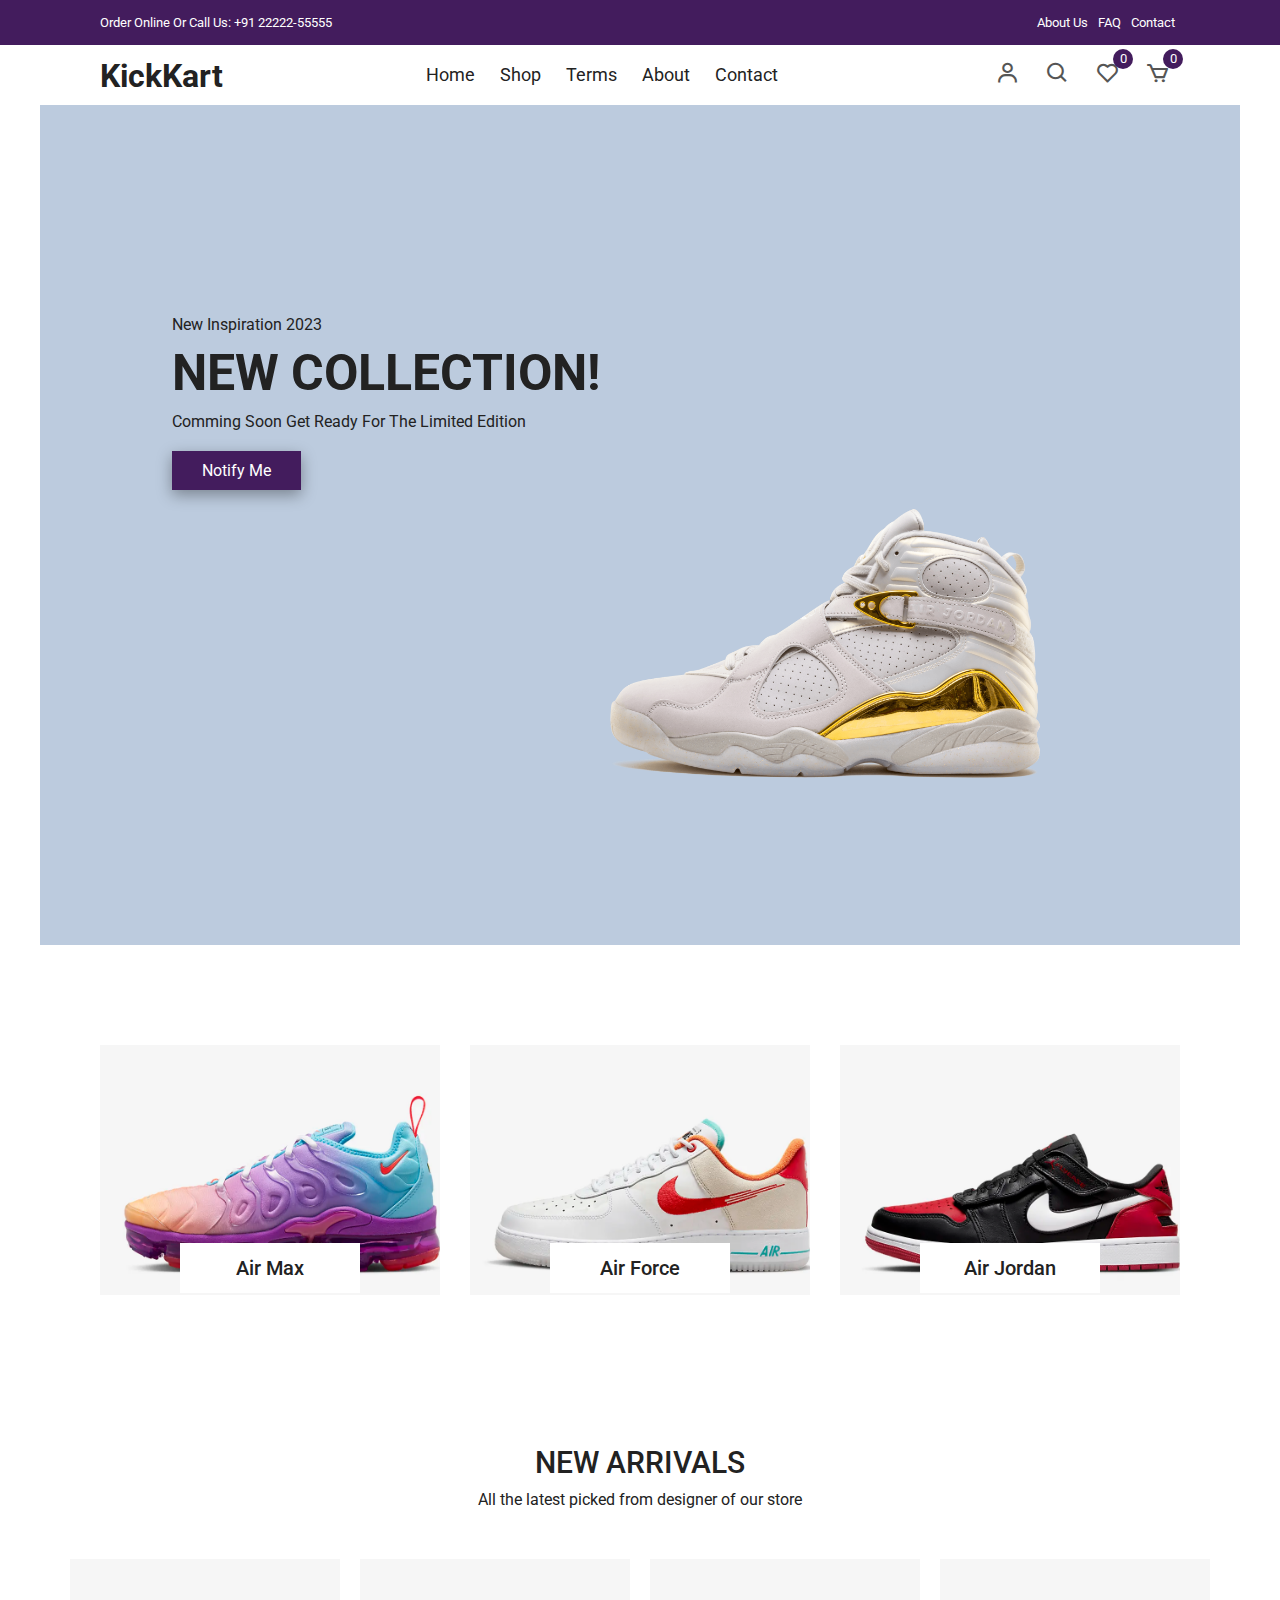
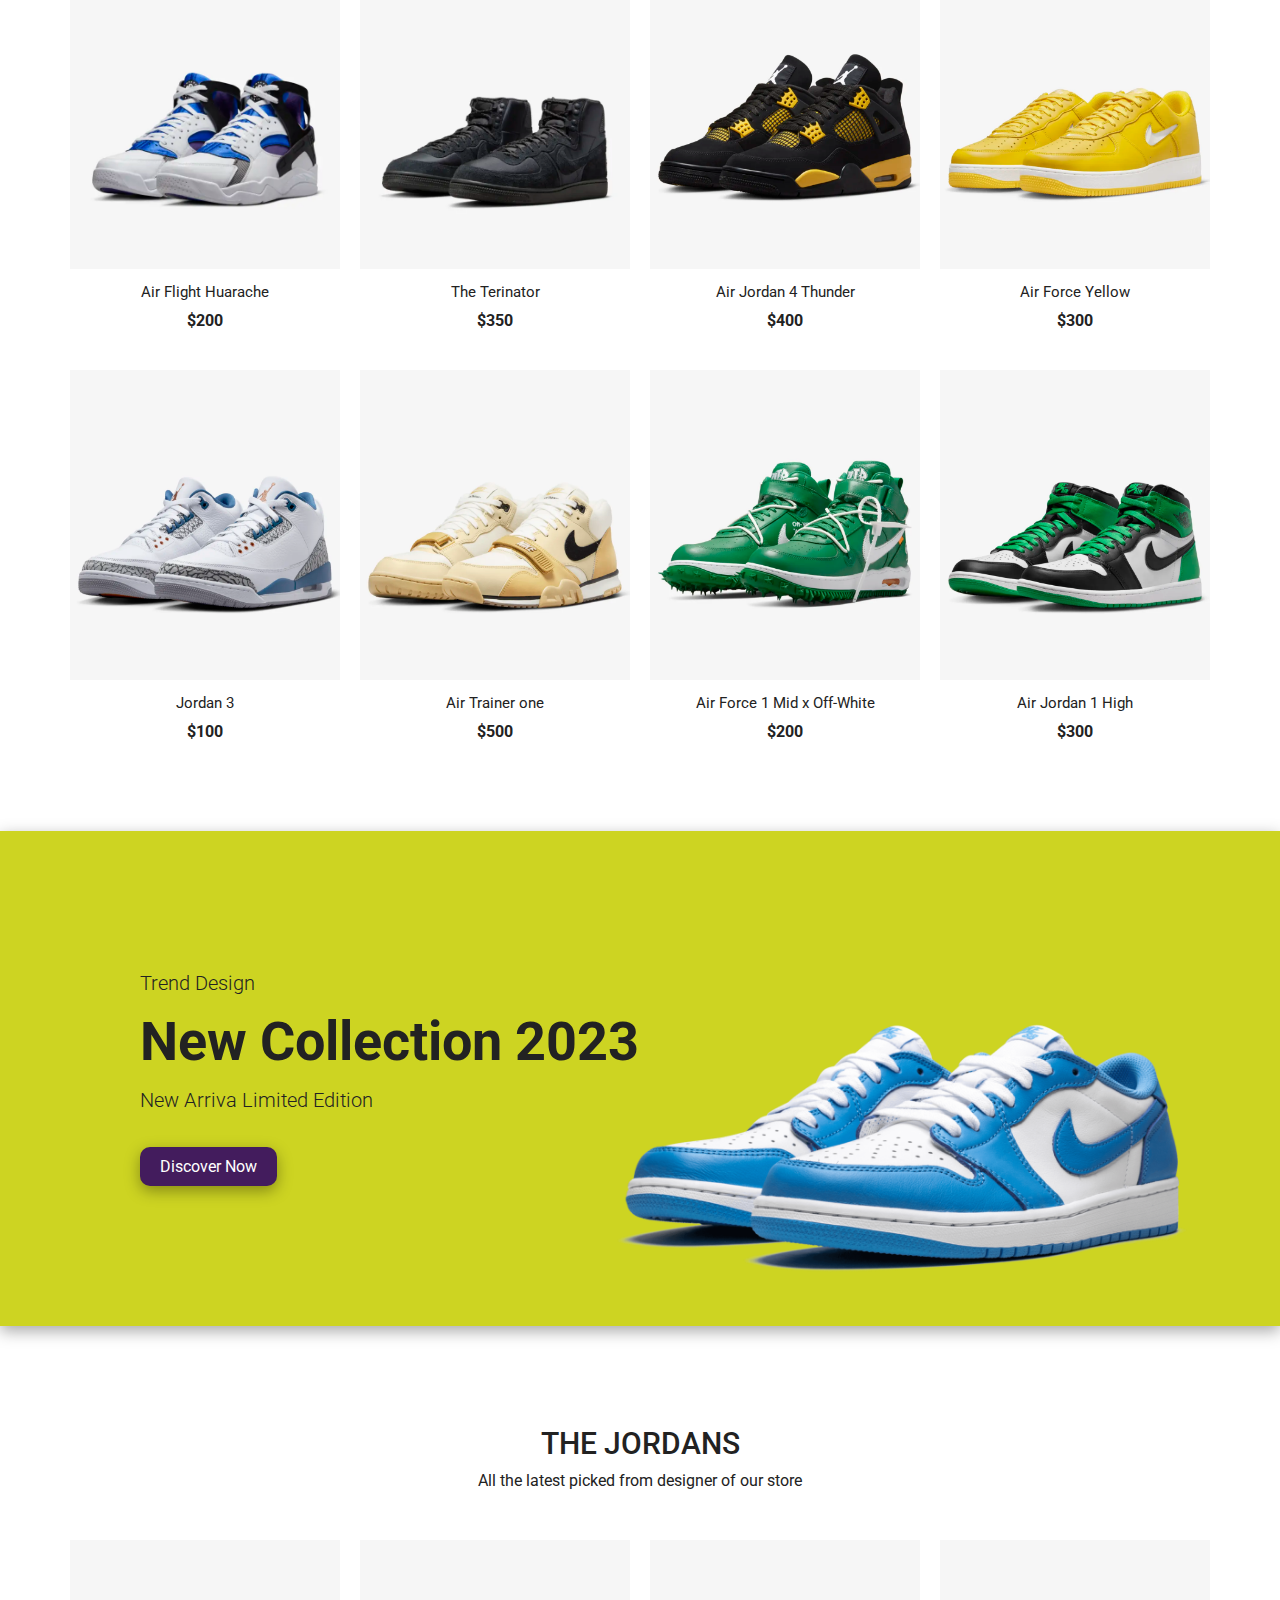
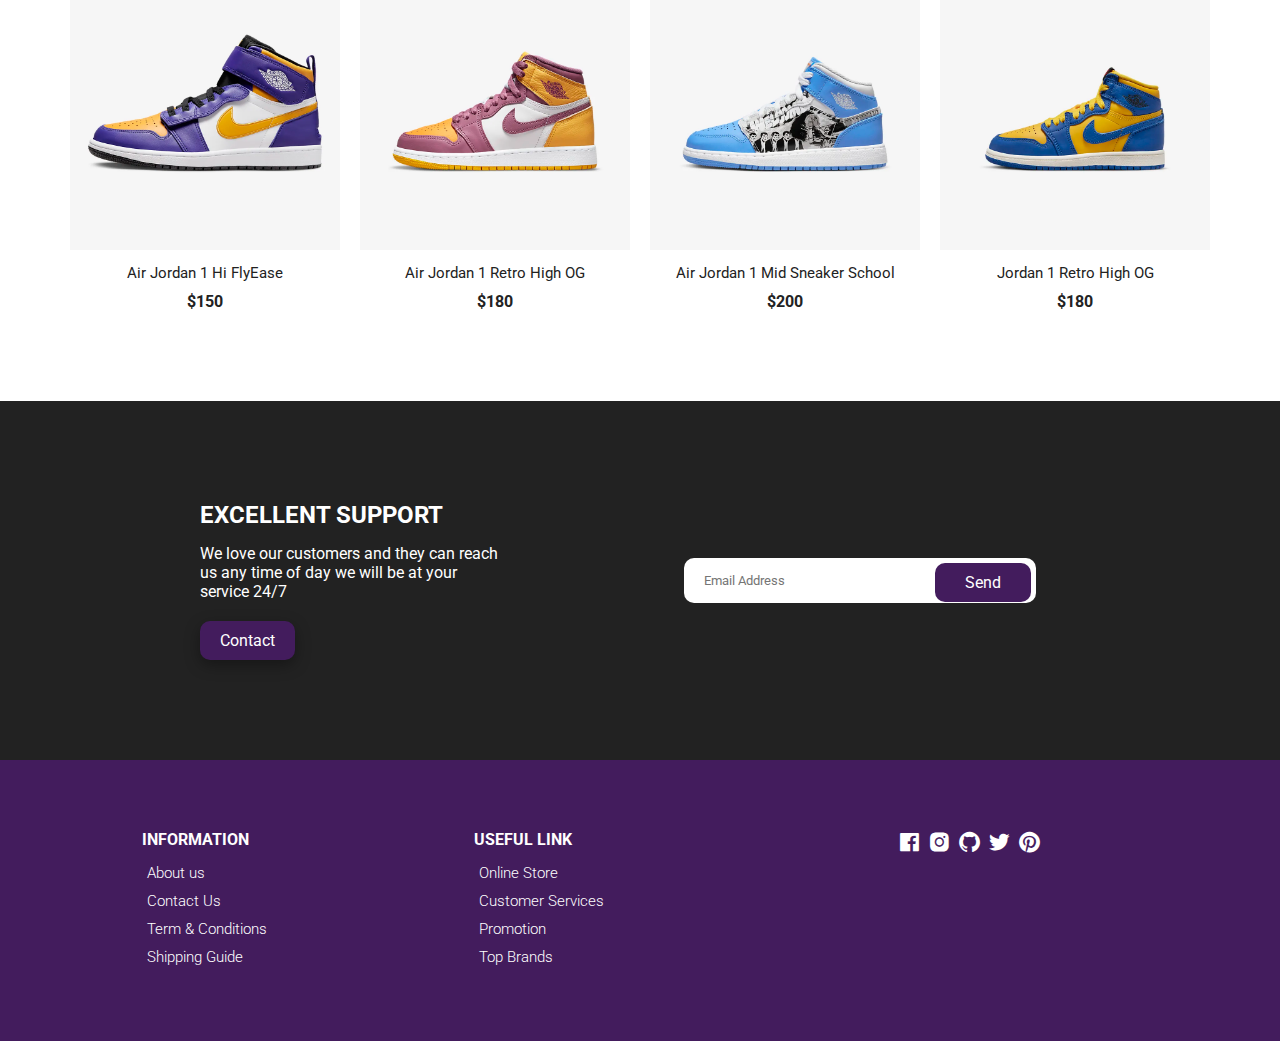
<file: index.html>
<!DOCTYPE html>
<html lang="en">
  <head>
    <meta charset="UTF-8" />
    <meta http-equiv="X-UA-Compatible" content="IE=edge" />
    <meta name="viewport" content="width=device-width, initial-scale=1.0" />
  
    <!-- Boxicons -->
    <link
       href="https://unpkg.com/boxicons@2.0.7/css/boxicons.min.css"
      rel="stylesheet" -->
    

    <!-- Custom StyleSheet -->
    <link rel="stylesheet" href="./css/styles.css" />
    <title>KickKart</title>
  </head>
  <body>
    <!-- Header -->
    <header class="header" id="header">
      <!-- Top Nav -->
      <div class="top-nav">
        <div class="container d-flex">
          <p>Order Online Or Call Us: +91 22222-55555</p>
          <ul class="d-flex">
            <li><a href="#">About Us</a></li>
            <li><a href="#">FAQ</a></li>
            <li><a href="#">Contact</a></li>
          </ul>
        </div>
      </div>
      <div class="navigation">
        <div class="nav-center container d-flex">
        <a href="/" class="logo"><h1>KickKart</h1></a>

          <ul class="nav-list d-flex">
            <li class="nav-item">
              <a href="/" class="nav-link">Home</a>
            </li>
            <li class="nav-item">
              <a href="product.html" class="nav-link">Shop</a>
            </li>
            <li class="nav-item">
            <a href="#terms" class="nav-link">Terms</a>
            </li>
            <li class="nav-item">
              <a href="#about" class="nav-link">About</a>
            </li>
            <li class="nav-item">
              <a href="#contact" class="nav-link">Contact</a>
            </li>
            <li class="icons d-flex">
            <a href="login.html" class="icon">
              <i class="bx bx-user"></i>
            </a>
            <div class="icon">
              <i class="bx bx-search"></i>
            </div>
            <div class="icon">
              <i class="bx bx-heart"></i>
              <span class="d-flex">0</span>
            </div>
            <a href="cart.html" class="icon">
              <i class="bx bx-cart"></i>
              <span class="d-flex">0</span>
            </a>
          </li>
          </ul>

          <div class="icons d-flex">
            <a href="login.html" class="icon">
              <i class="bx bx-user"></i>
            </a>
            <div class="icon">
              <i class="bx bx-search"></i>
            </div>
            <div class="icon">
              <i class="bx bx-heart"></i>
              <span class="d-flex">0</span>
            </div>
            <a href="cart.html" class="icon">
              <i class="bx bx-cart"></i>
              <span class="d-flex">0</span>
            </a>
          </div>

          <div class="hamburger">
            <i class="bx bx-menu-alt-left"></i>
          </div>
        </div>
      </div>

    <div class="hero">
              <div class="center">
                <div class="left">
                  <span class="">New Inspiration 2023</span>
                  <h1 class="">NEW COLLECTION!</h1>
                  <p>Comming Soon Get Ready For The Limited Edition</p>
                  <a href="#" class="hero-btn">Notify Me</a>
                </div>
                <div class="right">
                    <img class="img1" src="./images/hero-1.png" alt="">
                </div>
              </div>
    </div>
    </header>

    <!-- Categories Section -->
    <section class="section category">
      <div class="cat-center">
        <div class="cat">
          <img src="./images/cat1.jpg" alt="" />
          <div>
            <p>Air Max</p>
          </div>
        </div>
        <div class="cat">
          <img src="./images/cat2.jpg" alt="" />
          <div>
            <p>Air Force</p>
          </div>
        </div>
        <div class="cat">
          <img src="./images/cat3.jpg" alt="" />
          <div>
            <p>Air Jordan</p>
          </div>
        </div>
      </div>
    </section>

    <!-- New Arrivals -->
    <section class="section new-arrival">
      <div class="title">
        <h1>NEW ARRIVALS</h1>
        <p>All the latest picked from designer of our store</p>
      </div>

      <div class="product-center">

        <div class="product-item">
            <a href="productDetails.html" class="product-thumb">
              <img src="./images/product-1.jpg" alt="" />
            </a>
          <div class="product-info">
            <a href="productDetails.html">Air Flight Huarache</a>
            <h4>$200</h4>
          </div>
          
        </div>
        <div class="product-item">
            <a href="" class="product-thumb">
              <img src="./images/product-3.jpg" alt="" />
            </a>
          <div class="product-info">
            <a href="">The Terinator</a>
            <h4>$350</h4>
          </div>
        </div>

        <div class="product-item">
            <a href="" class="product-thumb">
              <img src="./images/product-2.jpg" alt="" />
            </a>
          <div class="product-info">
            <a href="">Air Jordan 4 Thunder</a>
            <h4>$400</h4>
          </div>
        </div>

        <div class="product-item">
            <a href="" class="product-thumb">
              <img src="./images/product-4.jpg" alt="" />
            </a>
          <div class="product-info">
            <a href="">Air Force Yellow </a>
            <h4>$300</h4>
          </div>
        </div>

        <div class="product-item">
          <div class="overlay">
            <a href="" class="product-thumb">
              <img src="./images/product-5.jpg" alt="" />
            </a>
          </div>
          <div class="product-info">
            <a href="">Jordan 3</a>
            <h4>$100</h4>
          </div>
        </div>

        <div class="product-item">
            <a href="" class="product-thumb">
              <img src="./images/product-6.jpg" alt="" />
            </a>
          <div class="product-info">
            <a href="">Air Trainer one </a>
            <h4>$500</h4>
          </div>
          
        </div>
        <div class="product-item">
            <a href="" class="product-thumb">
              <img src="./images/product-7.jpg" alt="" />
            </a>
          <div class="product-info">
            <a href="">Air Force 1 Mid x Off-White</a>
            <h4>$200</h4>
          </div>
        </div>
    
        <div class="product-item">
            <a href="" class="product-thumb">
              <img src="./images/product-8.jpg" alt="" />
            </a>
          <div class="product-info">
            <a href="">Air Jordan 1 High</a>
            <h4>$300</h4>
          </div>
        </div>
      </div>
    </section>

    <!-- Promo -->
    <section class="section banner">
<div class="left">
  <span class="trend">Trend Design</span>
  <h1>New Collection 2023</h1>
  <p>New Arriva Limited Edition</p>
  <a href="#" class="btn btn-1">Discover Now</a>
</div>
<div class="right">
  <img src="./images/banner.png" alt="">
</div>
    </section>

    <!-- Featured -->
  
    <section class="section new-arrival">
      <div class="title">
        <h1>The Jordans</h1>
        <p>All the latest picked from designer of our store</p>
      </div>

      <div class="product-center">
        <div class="product-item">
            <a href="" class="product-thumb">
              <img src="./images/f4.png" alt="" />
            </a>
          <div class="product-info">
            <a href="">Air Jordan 1 Hi FlyEase</a>
            <h4>$150</h4>
          </div>
        </div>

        <div class="product-item">
            <a href="" class="product-thumb">
              <img src="./images/f3.png" alt="" />
            </a>
          <div class="product-info">
            <a href="">Air Jordan 1 Retro High OG</a>
            <h4>$180</h4>
          </div>
        </div>

        <div class="product-item">
            <a href="" class="product-thumb">
              <img src="./images/f2.png" alt="" />
            </a>
          <div class="product-info">
            <a href="">Air Jordan 1 Mid Sneaker School</a>
            <h4>$200</h4>
          </div>
        </div>

        <div class="product-item">
            <a href="" class="product-thumb">
              <img src="./images/f1.png" alt="" />
            </a>
          <div class="product-info">
            <a href="">Jordan 1 Retro High OG</a>
            <h4>$180</h4>
          </div>
        </div>
    </section>

    <!-- Contact -->
    <section class="section contact">
      <div class="row">
        <div class="col">
          <h2>EXCELLENT SUPPORT</h2>
          <p>We love our customers and they can reach us any time
          of day we will be at your service 24/7</p>
          <a href="" class="btn btn-1">Contact</a>
        </div>
        <div class="col">
          <form action="">
            <div>
              <input type="email" placeholder="Email Address">
            <a href="">Send</a>
            </div>
          </form>
        </div>
      </div>
    </section>

    <!-- Footer -->
    <footer class="footer">
      <div class="row">
        <div class="col d-flex">
          <h4>INFORMATION</h4>
          <a href="">About us</a>
          <a href="">Contact Us</a>
          <a href="">Term & Conditions</a>
          <a href="">Shipping Guide</a>
        </div>
        <div class="col d-flex">
          <h4>USEFUL LINK</h4>
          <a href="">Online Store</a>
          <a href="">Customer Services</a>
          <a href="">Promotion</a>
          <a href="">Top Brands</a>
        </div>
        <div class="col d-flex">
          <span><i class='bx bxl-facebook-square'></i></span>
          <span><i class='bx bxl-instagram-alt' ></i></span>
          <span><i class='bx bxl-github' ></i></span>
          <span><i class='bx bxl-twitter' ></i></span>
          <span><i class='bx bxl-pinterest' ></i></span>
        </div>
      </div>
    </footer>

  </body>

</html>
</file>
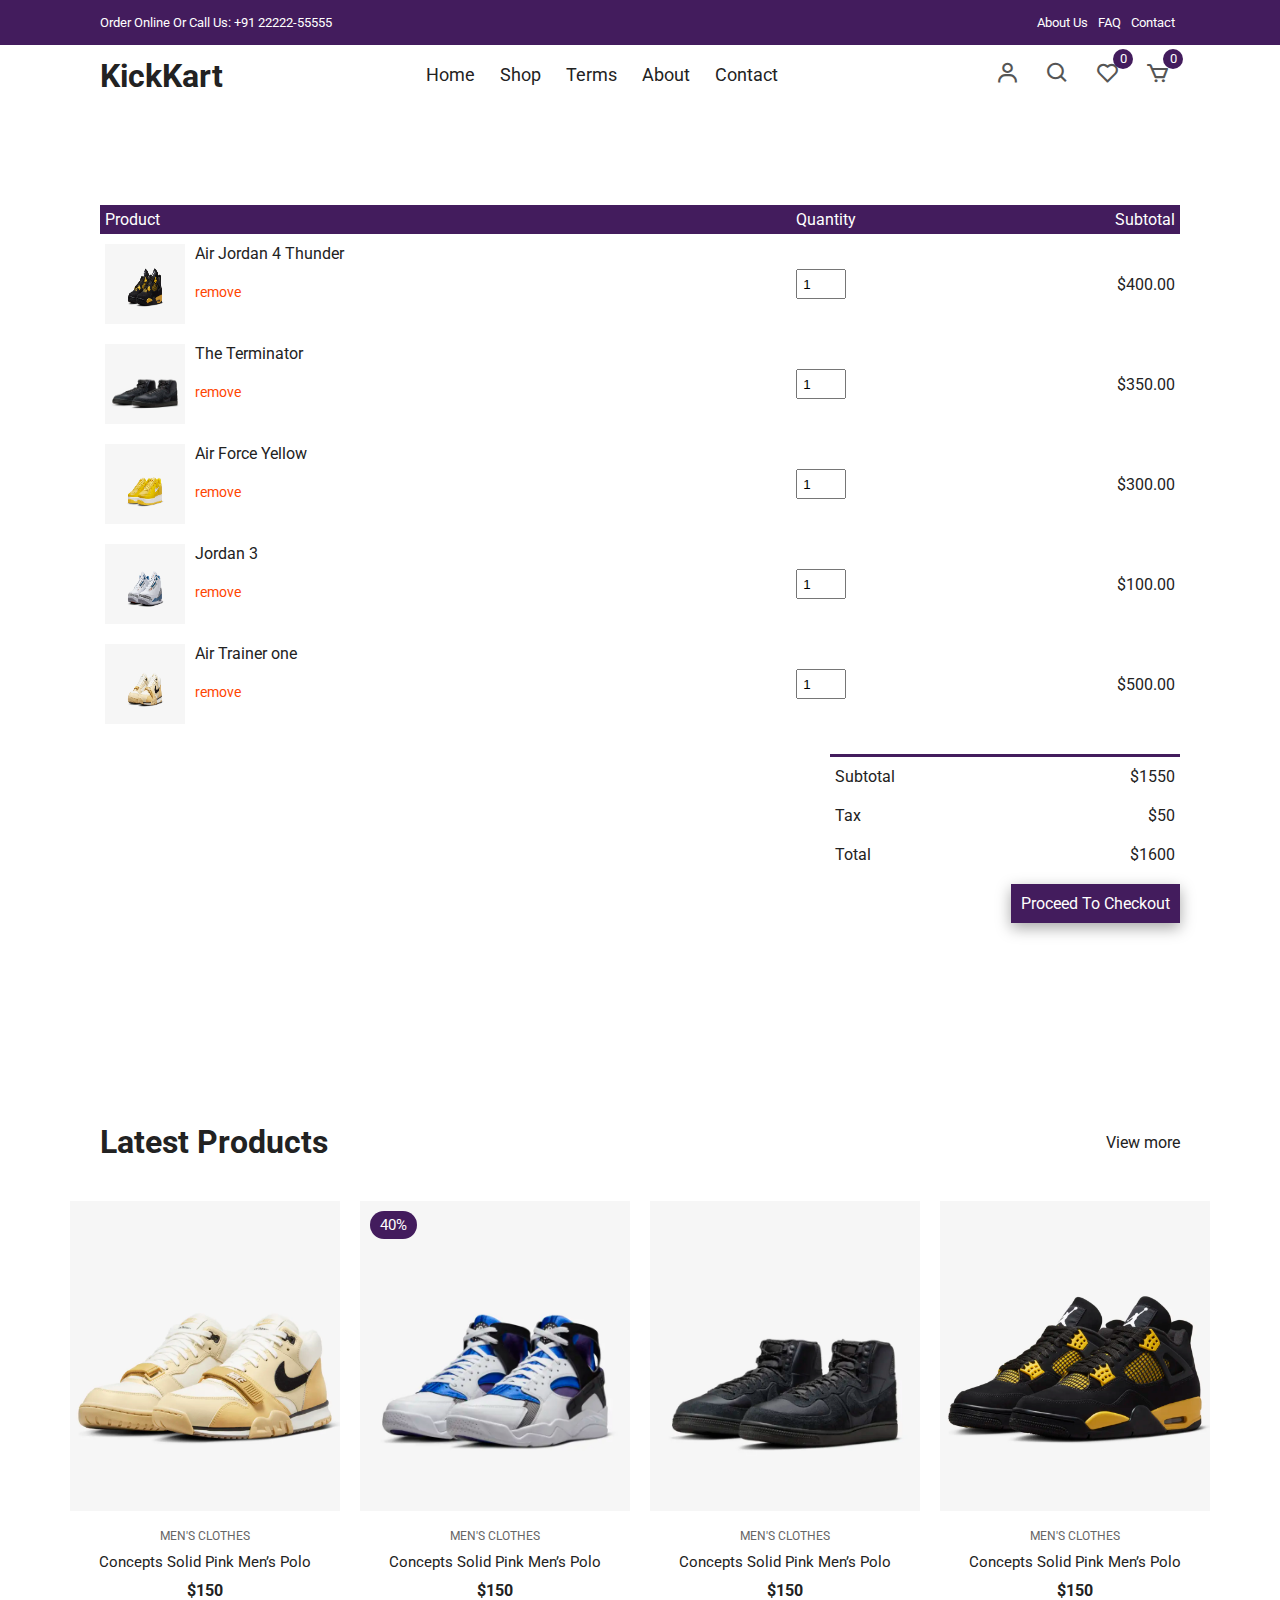
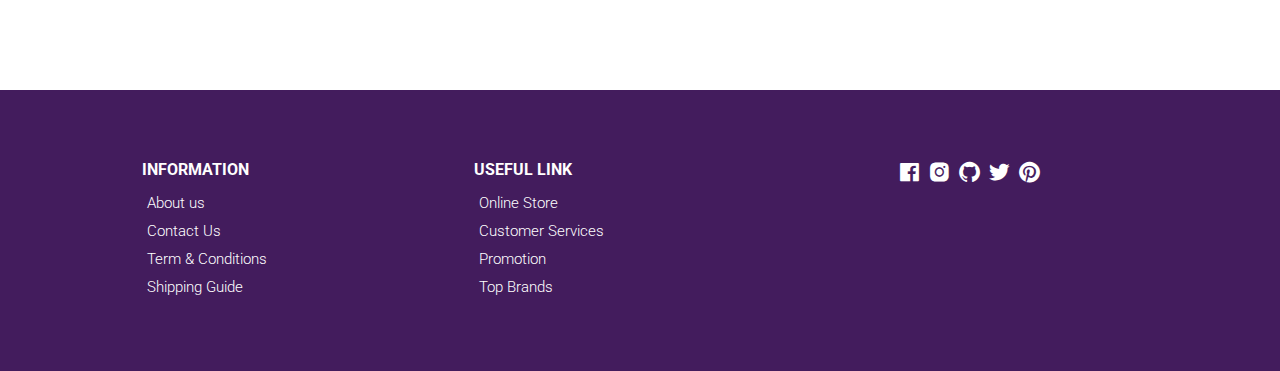
<file: cart.html>
<!DOCTYPE html>
<html lang="en">
  <head>
    <meta charset="UTF-8" />
    <meta name="viewport" content="width=device-width, initial-scale=1.0" />
    <!-- Box icons -->
    <link
      rel="stylesheet"
      href="https://cdn.jsdelivr.net/npm/boxicons@latest/css/boxicons.min.css"
    />
    <!-- Custom StyleSheet -->
    <link rel="stylesheet" href="./css/styles.css" />
    <title>Your Cart</title>
  </head>
  <body>
    <!-- Navigation -->
    <div class="top-nav">
      <div class="container d-flex">
        <p>Order Online Or Call Us: +91 22222-55555</p>
        <ul class="d-flex">
          <li><a href="#">About Us</a></li>
          <li><a href="#">FAQ</a></li>
          <li><a href="#">Contact</a></li>
        </ul>
      </div>
    </div>
    <div class="navigation">
      <div class="nav-center container d-flex">
        <a href="index.html" class="logo"><h1>KickKart</h1></a>

        <ul class="nav-list d-flex">
          <li class="nav-item">
            <a href="/" class="nav-link">Home</a>
          </li>
          <li class="nav-item">
            <a href="product.html" class="nav-link">Shop</a>
          </li>
          <li class="nav-item">
            <a href="#terms" class="nav-link">Terms</a>
          </li>
          <li class="nav-item">
            <a href="#about" class="nav-link">About</a>
          </li>
          <li class="nav-item">
            <a href="#contact" class="nav-link">Contact</a>
          </li>
          <li class="icons d-flex">
            <a href="login.html" class="icon">
              <i class="bx bx-user"></i>
            </a>
            <div class="icon">
              <i class="bx bx-search"></i>
            </div>
            <div class="icon">
              <i class="bx bx-heart"></i>
              <span class="d-flex">0</span>
            </div>
            <a href="cart.html" class="icon">
              <i class="bx bx-cart"></i>
              <span class="d-flex">0</span>
            </a>
          </li>
        </ul>

        <div class="icons d-flex">
          <a href="login.html" class="icon">
            <i class="bx bx-user"></i>
          </a>
          <div class="icon">
            <i class="bx bx-search"></i>
          </div>
          <div class="icon">
            <i class="bx bx-heart"></i>
            <span class="d-flex">0</span>
          </div>
          <a href="cart.html" class="icon">
            <i class="bx bx-cart"></i>
            <span class="d-flex">0</span>
          </a>
        </div>

        <div class="hamburger">
          <i class="bx bx-menu-alt-left"></i>
        </div>
      </div>
    </div>

    <!-- Cart Items -->
    <div class="container cart">
      <table>
        <tr>
          <th>Product</th>
          <th>Quantity</th>
          <th>Subtotal</th>
        </tr>
        <tr>
          <td>
            <div class="cart-info">
              <img src="./images/product-2.jpg" alt="" />
              <div>
                <p>Air Jordan 4 Thunder</p>
                <br />
                <a href="#">remove</a>
              </div>
            </div>
          </td>
          <td><input type="number" value="1" min="1" /></td>
          <td>$400.00</td>
        </tr>
        <tr>
          <td>
            <div class="cart-info">
              <img src="./images/product-3.jpg" alt="" />
              <div>
                <p>The Terminator</p>
                 <br />
                <a href="#">remove</a>
              </div>
            </div>
          </td>
          <td><input type="number" value="1" min="1" /></td>
          <td>$350.00</td>
        </tr>
        <tr>
          <td>
            <div class="cart-info">
              <img src="./images/product-4.jpg" alt="" />
              <div>
                <p>Air Force Yellow</p>
                <br />
                <a href="#">remove</a>
              </div>
            </div>
          </td>
          <td><input type="number" value="1" min="1" /></td>
          <td>$300.00</td>
        </tr>
        <tr>
          <td>
            <div class="cart-info">
              <img src="./images/product-5.jpg" alt="" />
              <div>
                <p>Jordan 3</p>
                <br />
                <a href="#">remove</a>
              </div>
            </div>
          </td>
          <td><input type="number" value="1" min="1" /></td>
          <td>$100.00</td>
        </tr>
        <tr>
          <td>
            <div class="cart-info">
              <img src="./images/product-6.jpg" alt="" />
              <div>
                <p>Air Trainer one</p>
                <br />
                <a href="#">remove</a>
              </div>
            </div>
          </td>
          <td><input type="number" value="1" min="1" /></td>
          <td>$500.00</td>
        </tr>
      </table>
      <div class="total-price">
        <table>
          <tr>
            <td>Subtotal</td>
            <td>$1550</td>
          </tr>
          <tr>
            <td>Tax</td>
            <td>$50</td>
          </tr>
          <tr>
            <td>Total</td>
            <td>$1600</td>
          </tr>
        </table>
        <a href="#" class="checkout btn">Proceed To Checkout</a>
      </div>
    </div>

    <!-- Latest Products -->
    <section class="section featured">
      <div class="top container">
        <h1>Latest Products</h1>
        <a href="#" class="view-more">View more</a>
      </div>
      <div class="product-center container">
        <div class="product-item">
            <a href="" class="product-thumb">
              <img src="./images/product-6.jpg" alt="" />
            </a>
          <div class="product-info">
            <span>MEN'S CLOTHES</span>
            <a href="">Concepts Solid Pink Men’s Polo</a>
            <h4>$150</h4>
          </div>
        </div>
        
        <div class="product-item">
            <a href="" class="product-thumb">
              <img src="./images/product-1.jpg" alt="" />
            </a>
            <span class="discount">40%</span>
          <div class="product-info">
            <span>MEN'S CLOTHES</span>
            <a href="">Concepts Solid Pink Men’s Polo</a>
            <h4>$150</h4>
          </div>
        </div>

        <div class="product-item">
            <a href="" class="product-thumb">
              <img src="./images/product-3.jpg" alt="" />
            </a>
          <div class="product-info">
            <span>MEN'S CLOTHES</span>
            <a href="">Concepts Solid Pink Men’s Polo</a>
            <h4>$150</h4>
          </div>
        </div>

        <div class="product-item">
            <a href="" class="product-thumb">
              <img src="./images/product-2.jpg" alt="" />
            </a>
          <div class="product-info">
            <span>MEN'S CLOTHES</span>
            <a href="">Concepts Solid Pink Men’s Polo</a>
            <h4>$150</h4>
          </div>
        </div>
      </div>
    </section>

    <!-- Footer -->
    <footer class="footer">
      <div class="row">
        <div class="col d-flex">
          <h4>INFORMATION</h4>
          <a href="">About us</a>
          <a href="">Contact Us</a>
          <a href="">Term & Conditions</a>
          <a href="">Shipping Guide</a>
        </div>
        <div class="col d-flex">
          <h4>USEFUL LINK</h4>
          <a href="">Online Store</a>
          <a href="">Customer Services</a>
          <a href="">Promotion</a>
          <a href="">Top Brands</a>
        </div>
        <div class="col d-flex">
          <span><i class="bx bxl-facebook-square"></i></span>
          <span><i class="bx bxl-instagram-alt"></i></span>
          <span><i class="bx bxl-github"></i></span>
          <span><i class="bx bxl-twitter"></i></span>
          <span><i class="bx bxl-pinterest"></i></span>
        </div>
      </div>
    </footer>

  </body>
</html>
</file>
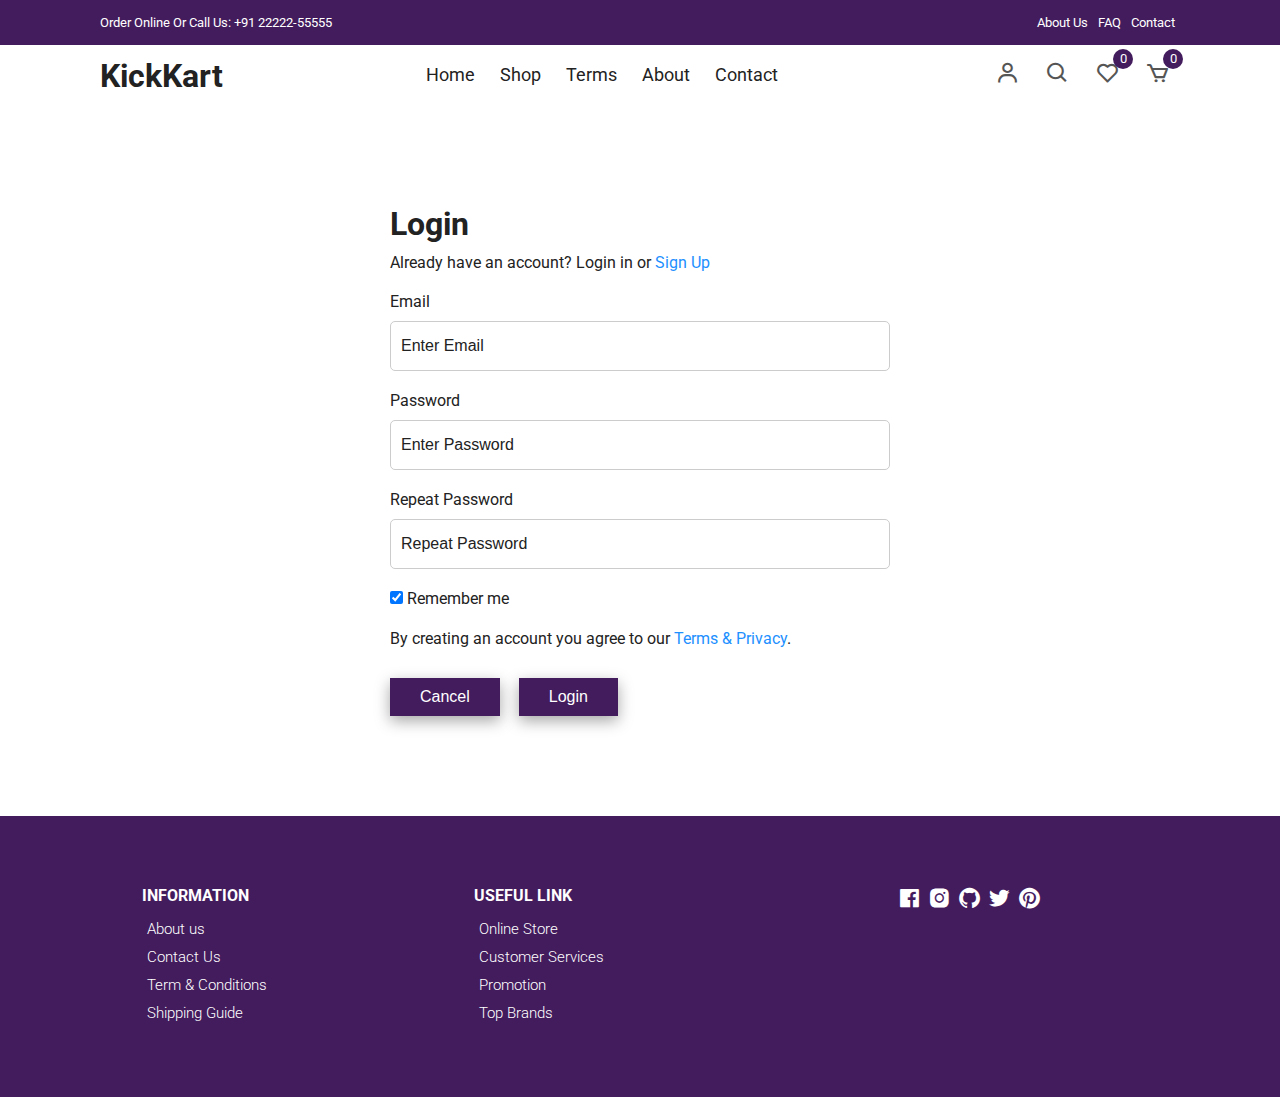
<file: login.html>
<!DOCTYPE html>
<html lang="en">
  <head>
    <meta charset="UTF-8" />
    <meta name="viewport" content="width=device-width, initial-scale=1.0" />
    <!-- Box icons -->
    <link
      rel="stylesheet"
      href="https://cdn.jsdelivr.net/npm/boxicons@latest/css/boxicons.min.css"
    />
    <!-- Custom StyleSheet -->
    <link rel="stylesheet" href="./css/styles.css" />
    <title>Login</title>
  </head>
  <body>
    <!-- Navigation -->
    <div class="top-nav">
      <div class="container d-flex">
        <p>Order Online Or Call Us: +91 22222-55555</p>
        <ul class="d-flex">
          <li><a href="#">About Us</a></li>
          <li><a href="#">FAQ</a></li>
          <li><a href="#">Contact</a></li>
        </ul>
      </div>
    </div>
    <div class="navigation">
      <div class="nav-center container d-flex">
        <a href="index.html" class="logo"><h1>KickKart</h1></a>

        <ul class="nav-list d-flex">
          <li class="nav-item">
            <a href="/" class="nav-link">Home</a>
          </li>
          <li class="nav-item">
            <a href="product.html" class="nav-link">Shop</a>
          </li>
          <li class="nav-item">
            <a href="#terms" class="nav-link">Terms</a>
          </li>
          <li class="nav-item">
            <a href="#about" class="nav-link">About</a>
          </li>
          <li class="nav-item">
            <a href="#contact" class="nav-link">Contact</a>
          </li>
          <li class="icons d-flex">
            <a href="login.html" class="icon">
              <i class="bx bx-user"></i>
            </a>
            <div class="icon">
              <i class="bx bx-search"></i>
            </div>
            <div class="icon">
              <i class="bx bx-heart"></i>
              <span class="d-flex">0</span>
            </div>
            <a href="cart.html" class="icon">
              <i class="bx bx-cart"></i>
              <span class="d-flex">0</span>
            </a>
          </li>
        </ul>

        <div class="icons d-flex">
          <a href="login.html" class="icon">
            <i class="bx bx-user"></i>
          </a>
          <div class="icon">
            <i class="bx bx-search"></i>
          </div>
          <div class="icon">
            <i class="bx bx-heart"></i>
            <span class="d-flex">0</span>
          </div>
          <a href="cart.html" class="icon">
            <i class="bx bx-cart"></i>
            <span class="d-flex">0</span>
          </a>
        </div>

        <div class="hamburger">
          <i class="bx bx-menu-alt-left"></i>
        </div>
      </div>
    </div>
    <!-- Login -->
    <div class="container">
      <div class="login-form">
        <form action="">
          <h1>Login</h1>
          <p>
            Already have an account? Login in or
            <a href="signup.html">Sign Up</a>
          </p>

          <label for="email">Email</label>
          <input type="text" placeholder="Enter Email" name="email" required />

          <label for="psw">Password</label>
          <input
            type="password"
            placeholder="Enter Password"
            name="psw"
            required
          />

          <label for="psw-repeat">Repeat Password</label>
          <input
            type="password"
            placeholder="Repeat Password"
            name="psw-repeat"
            required
          />

          <label>
            <input
              type="checkbox"
              checked="checked"
              name="remember"
              style="margin-bottom: 15px"
            />
            Remember me
          </label>

          <p>
            By creating an account you agree to our
            <a href="#">Terms & Privacy</a>.
          </p>

          <div class="buttons">
            <button type="button" class="cancelbtn">Cancel</button>
            <button type="submit" class="signupbtn">Login</button>
          </div>
        </form>
      </div>
    </div>

    <!-- Footer -->
    <footer class="footer">
      <div class="row">
        <div class="col d-flex">
          <h4>INFORMATION</h4>
          <a href="">About us</a>
          <a href="">Contact Us</a>
          <a href="">Term & Conditions</a>
          <a href="">Shipping Guide</a>
        </div>
        <div class="col d-flex">
          <h4>USEFUL LINK</h4>
          <a href="">Online Store</a>
          <a href="">Customer Services</a>
          <a href="">Promotion</a>
          <a href="">Top Brands</a>
        </div>
        <div class="col d-flex">
          <span><i class="bx bxl-facebook-square"></i></span>
          <span><i class="bx bxl-instagram-alt"></i></span>
          <span><i class="bx bxl-github"></i></span>
          <span><i class="bx bxl-twitter"></i></span>
          <span><i class="bx bxl-pinterest"></i></span>
        </div>
      </div>
    </footer>

  </body>
</html>
</file>
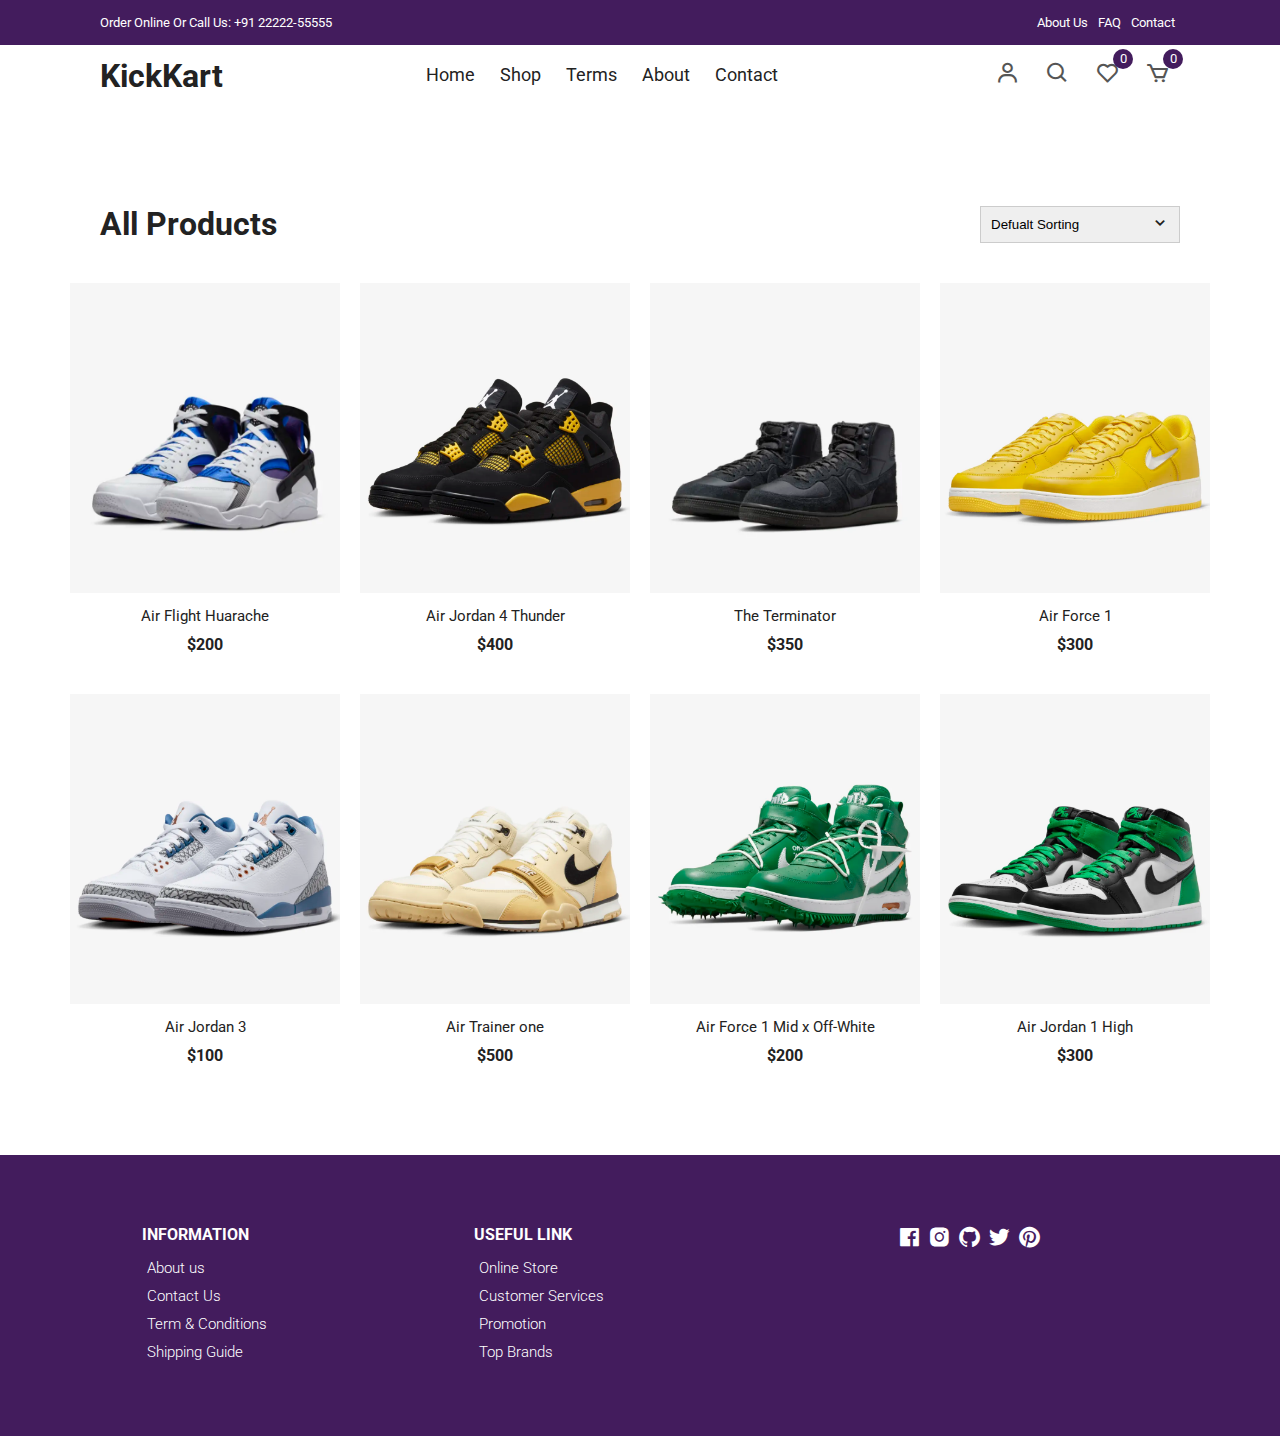
<file: product.html>
<!DOCTYPE html>
<html lang="en">
  <head>
    <meta charset="UTF-8" />
    <meta name="viewport" content="width=device-width, initial-scale=1.0" />
    <!-- Box icons -->
    <link
      rel="stylesheet"
      href="https://cdn.jsdelivr.net/npm/boxicons@latest/css/boxicons.min.css"
    />
    <!-- Custom StyleSheet -->
    <link rel="stylesheet" href="./css/styles.css" />
    <title>Sneakers</title>
  </head>

  <body>
    <!-- Navigation -->
    <div class="top-nav">
      <div class="container d-flex">
        <p>Order Online Or Call Us: +91 22222-55555</p>
        <ul class="d-flex">
          <li><a href="#">About Us</a></li>
          <li><a href="#">FAQ</a></li>
          <li><a href="#">Contact</a></li>
        </ul>
      </div>
    </div>
    <div class="navigation">
      <div class="nav-center container d-flex">
        <a href="index.html" class="logo"><h1>KickKart</h1></a>

        <ul class="nav-list d-flex">
          <li class="nav-item">
            <a href="/" class="nav-link">Home</a>
          </li>
          <li class="nav-item">
            <a href="product.html" class="nav-link">Shop</a>
          </li>
          <li class="nav-item">
            <a href="#terms" class="nav-link">Terms</a>
          </li>
          <li class="nav-item">
            <a href="#about" class="nav-link">About</a>
          </li>
          <li class="nav-item">
            <a href="#contact" class="nav-link">Contact</a>
          </li>
          <li class="icons d-flex">
            <a href="login.html" class="icon">
              <i class="bx bx-user"></i>
            </a>
            <div class="icon">
              <i class="bx bx-search"></i>
            </div>
            <div class="icon">
              <i class="bx bx-heart"></i>
              <span class="d-flex">0</span>
            </div>
            <a href="cart.html" class="icon">
              <i class="bx bx-cart"></i>
              <span class="d-flex">0</span>
            </a>
          </li>
        </ul>

        <div class="icons d-flex">
          <a href="login.html" class="icon">
            <i class="bx bx-user"></i>
          </a>
          <div class="icon">
            <i class="bx bx-search"></i>
          </div>
          <div class="icon">
            <i class="bx bx-heart"></i>
            <span class="d-flex">0</span>
          </div>
          <a href="cart.html" class="icon">
            <i class="bx bx-cart"></i>
            <span class="d-flex">0</span>
          </a>
        </div>

        <div class="hamburger">
          <i class="bx bx-menu-alt-left"></i>
        </div>
      </div>
    </div>

    <!-- All Products -->
    <section class="section all-products" id="products">
      <div class="top container">
        <h1>All Products</h1>
        <form>
          <select>
            <option value="1">Defualt Sorting</option>
            <option value="2">Sort By Price</option>
            <option value="3">Sort By Popularity</option>
            <option value="4">Sort By Sale</option>
            <option value="5">Sort By Rating</option>
          </select>
          <span><i class="bx bx-chevron-down"></i></span>
        </form>
      </div>

      <div class="product-center container">
        <div class="product-item">
            <a href="productDetails.html" class="product-thumb">
              <img src="./images/product-1.jpg" alt="" />
            </a>
          <div class="product-info">
            <a href="productDetails.html">Air Flight Huarache</a>
            <h4>$200</h4>
          </div>
        </div>

        <div class="product-item">
            <a href="" class="product-thumb">
              <img src="./images/product-2.jpg" alt="" />
            </a>
          <div class="product-info">
            <a href="">Air Jordan 4 Thunder</a>
            <h4>$400</h4>
          </div>
        </div>

        <div class="product-item">
          
            <a href="" class="product-thumb">
              <img src="./images/product-3.jpg" alt="" />
            </a>
          
          <div class="product-info">
            <a href="">The Terminator</a>
            <h4>$350</h4>
          </div>
        </div>

        <div class="product-item">
            <a href="" class="product-thumb">
              <img src="./images/product-4.jpg" alt="" />
            </a>
          <div class="product-info">
            <a href="">Air Force 1</a>
            <h4>$300</h4>
          </div>
        </div>

        <div class="product-item">
            <a href="" class="product-thumb">
              <img src="./images/product-5.jpg" alt="" />
            </a>
          <div class="product-info">
            <a href="">Air Jordan 3</a>
            <h4>$100</h4>
          </div>
        </div>

        <div class="product-item">
            <a href="" class="product-thumb">
              <img src="./images/product-6.jpg" alt="" />
            </a>
          <div class="product-info">
            <a href="">Air Trainer one </a>
            <h4>$500</h4>
          </div>
        </div>

        <div class="product-item">
            <a href="" class="product-thumb">
              <img src="./images/product-7.jpg" alt="" />
            </a>
          <div class="product-info">
            <a href="">Air Force 1 Mid x Off-White</a>
            <h4>$200</h4>
          </div>
        </div>

        <div class="product-item">
            <a href="" class="product-thumb">
              <img src="./images/product-8.jpg" alt="" />
            </a>
          <div class="product-info">
            <a href="">Air Jordan 1 High</a>
            <h4>$300</h4>
          </div>
        </div>
      </div>
    </section>

    <!-- Footer -->
    <footer class="footer">
      <div class="row">
        <div class="col d-flex">
          <h4>INFORMATION</h4>
          <a href="">About us</a>
          <a href="">Contact Us</a>
          <a href="">Term & Conditions</a>
          <a href="">Shipping Guide</a>
        </div>
        <div class="col d-flex">
          <h4>USEFUL LINK</h4>
          <a href="">Online Store</a>
          <a href="">Customer Services</a>
          <a href="">Promotion</a>
          <a href="">Top Brands</a>
        </div>
        <div class="col d-flex">
          <span><i class="bx bxl-facebook-square"></i></span>
          <span><i class="bx bxl-instagram-alt"></i></span>
          <span><i class="bx bxl-github"></i></span>
          <span><i class="bx bxl-twitter"></i></span>
          <span><i class="bx bxl-pinterest"></i></span>
        </div>
      </div>
    </footer>
  </body>
</html>
</file>
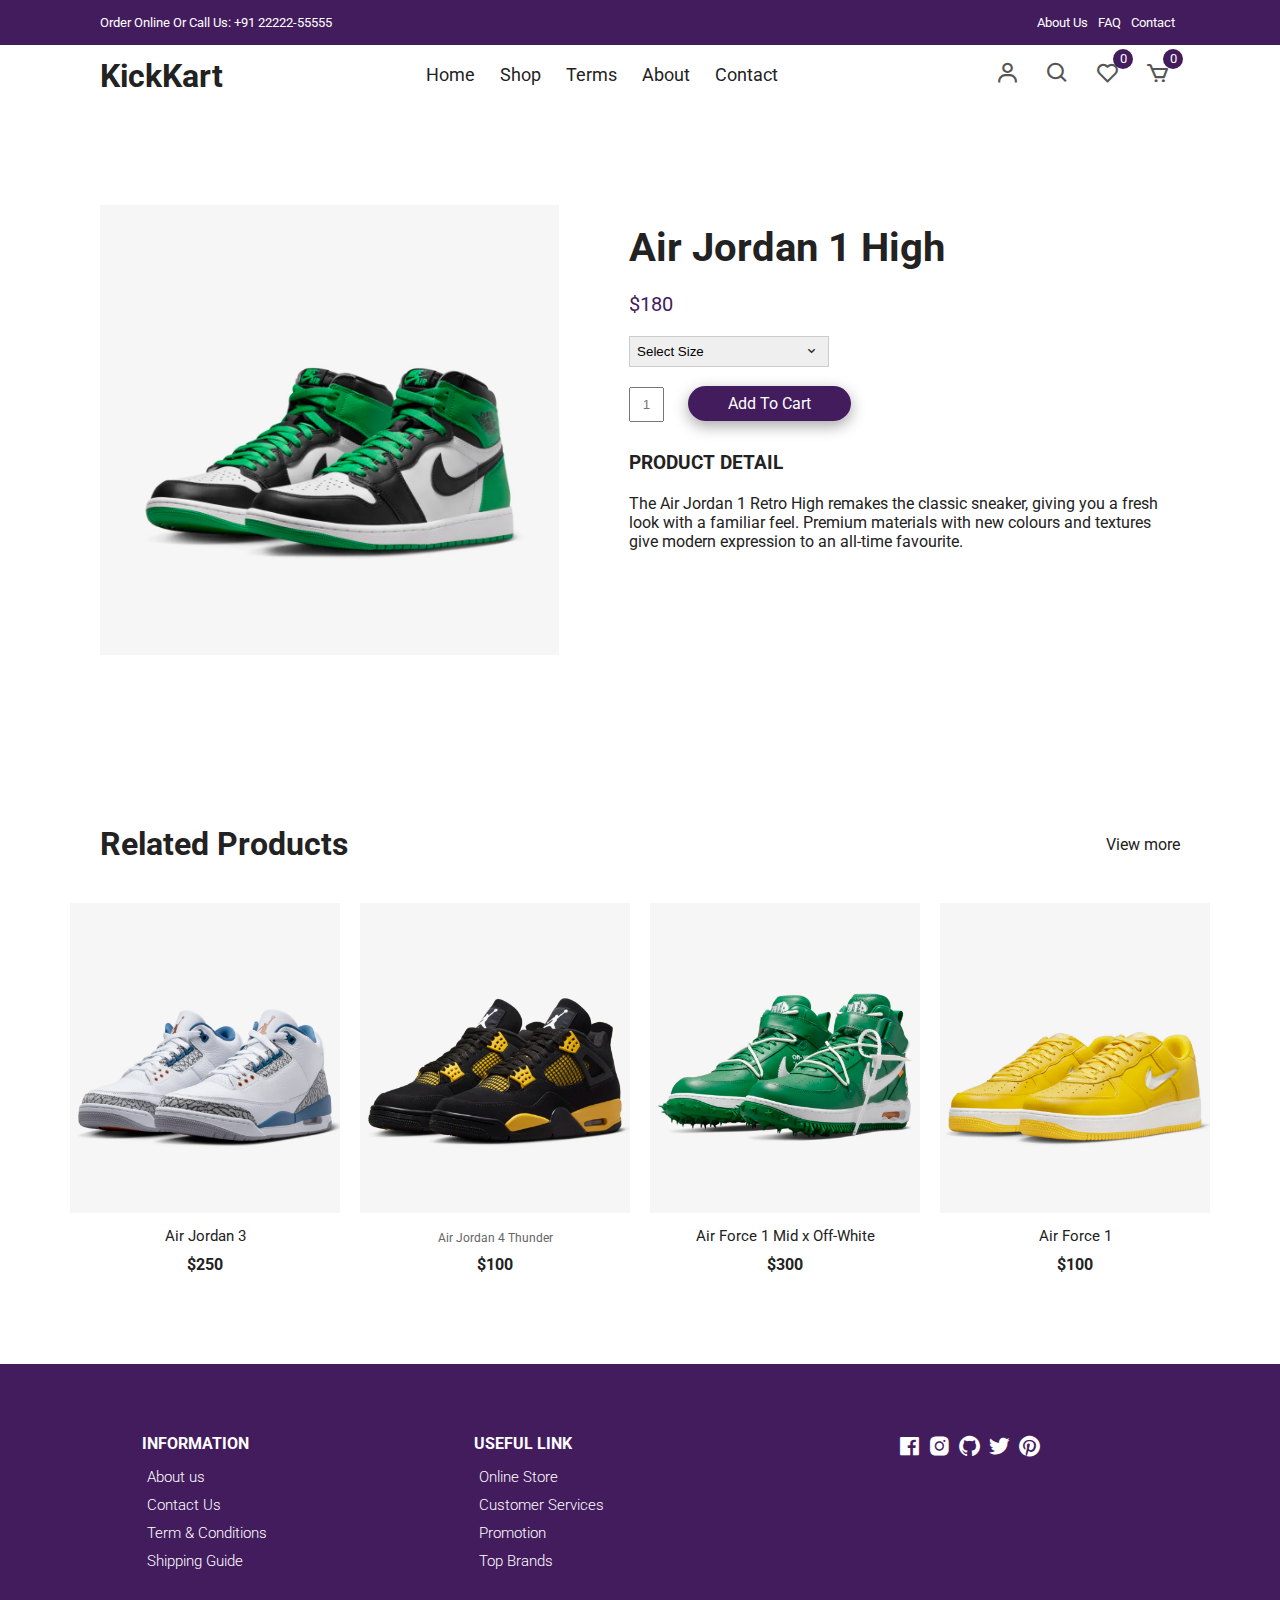
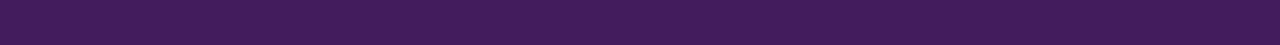
<file: productDetails.html>
<!DOCTYPE html>
<html lang="en">
  <head>
    <meta charset="UTF-8" />
    <meta name="viewport" content="width=device-width, initial-scale=1.0" />
    <!-- Box icons -->
    <link
      rel="stylesheet"
      href="https://cdn.jsdelivr.net/npm/boxicons@latest/css/boxicons.min.css"
    />
    <!-- Custom StyleSheet -->
    <link rel="stylesheet" href="./css/styles.css" />
    <title>Sneakers</title>
  </head>

  <body>
    <!-- Navigation -->
    <div class="top-nav">
      <div class="container d-flex">
        <p>Order Online Or Call Us: +91 22222-55555</p>
        <ul class="d-flex">
          <li><a href="#">About Us</a></li>
          <li><a href="#">FAQ</a></li>
          <li><a href="#">Contact</a></li>
        </ul>
      </div>
    </div>
    <div class="navigation">
      <div class="nav-center container d-flex">
        <a href="index.html" class="logo"><h1>KickKart</h1></a>

        <ul class="nav-list d-flex">
          <li class="nav-item">
            <a href="/" class="nav-link">Home</a>
          </li>
          <li class="nav-item">
            <a href="product.html" class="nav-link">Shop</a>
          </li>
          <li class="nav-item">
            <a href="#terms" class="nav-link">Terms</a>
          </li>
          <li class="nav-item">
            <a href="#about" class="nav-link">About</a>
          </li>
          <li class="nav-item">
            <a href="#contact" class="nav-link">Contact</a>
          </li>
          <li class="icons d-flex">
            <a href="login.html" class="icon">
              <i class="bx bx-user"></i>
            </a>
            <div class="icon">
              <i class="bx bx-search"></i>
            </div>
            <div class="icon">
              <i class="bx bx-heart"></i>
              <span class="d-flex">0</span>
            </div>
            <a href="cart.html" class="icon">
              <i class="bx bx-cart"></i>
              <span class="d-flex">0</span>
            </a>
          </li>
        </ul>

        <div class="icons d-flex">
          <a href="login.html" class="icon">
            <i class="bx bx-user"></i>
          </a>
          <div class="icon">
            <i class="bx bx-search"></i>
          </div>
          <div class="icon">
            <i class="bx bx-heart"></i>
            <span class="d-flex">0</span>
          </div>
          <a href="cart.html" class="icon">
            <i class="bx bx-cart"></i>
            <span class="d-flex">0</span>
          </a>
        </div>

        <div class="hamburger">
          <i class="bx bx-menu-alt-left"></i>
        </div>
      </div>
    </div>

    <!-- Product Details -->
    <section class="section product-detail">
      <div class="details container">
        <div class="left image-container">
          <div class="main">
            <img src="./images/product-8.jpg" id="zoom" alt="" />
          </div>
        </div>
        <div class="right">
          <span></span>
          <h1>Air Jordan 1 High</h1>
          <div class="price">$180</div>
          <form>
            <div>
              <select>
                <option value="Select Size" selected disabled>
                  Select Size
                </option>
                <option value="1">7</option>
                <option value="2">8</option>
                <option value="3">9</option>
                <option value="4">10</option>
              </select>
              <span><i class="bx bx-chevron-down"></i></span>
            </div>
          </form>
          <form class="form">
            <input type="text" placeholder="1" />
            <a href="cart.html" class="addCart">Add To Cart</a>
          </form>
          <h3>Product Detail</h3>
          <p>
            The Air Jordan 1 Retro High remakes the classic sneaker, giving you a fresh look with a familiar feel. Premium materials with new colours and textures give modern expression to an all-time favourite.
          </p>
        </div>
      </div>
    </section>

    <!-- Related -->
    <section class="section featured">
      <div class="top container">
        <h1>Related Products</h1>
        <a href="#" class="view-more">View more</a>
      </div>
      <div class="product-center container">
        <div class="product-item">
            <a href="" class="product-thumb">
              <img src="./images/product-5.jpg" alt="" />
            </a>
          <div class="product-info">
            <a href="">Air Jordan 3</a>
            <h4>$250</h4>
          </div>
        </div>

        <div class="product-item">
            <a href="" class="product-thumb">
              <img src="./images/product-2.jpg" alt="" />
            </a>
          <div class="product-info">
            <span>Air Jordan 4 Thunder</span>
            <h4>$100</h4>
          </div>
        </div>

        <div class="product-item">
            <a href="" class="product-thumb">
              <img src="./images/product-7.jpg" alt="" />
            </a>
          <div class="product-info">
            <a href="">Air Force 1 Mid x Off-White</a>
            <h4>$300</h4>
          </div>
        </div>

        <div class="product-item">
            <a href="" class="product-thumb">
              <img src="./images/product-4.jpg" alt="" />
            </a>
          <div class="product-info">
            <a href="">Air Force 1</a>
            <h4>$100</h4>
          </div>
        </div>
      </div>
    </section>
    
    <!-- Footer -->
    <footer class="footer">
      <div class="row">
        <div class="col d-flex">
          <h4>INFORMATION</h4>
          <a href="">About us</a>
          <a href="">Contact Us</a>
          <a href="">Term & Conditions</a>
          <a href="">Shipping Guide</a>
        </div>
        <div class="col d-flex">
          <h4>USEFUL LINK</h4>
          <a href="">Online Store</a>
          <a href="">Customer Services</a>
          <a href="">Promotion</a>
          <a href="">Top Brands</a>
        </div>
        <div class="col d-flex">
          <span><i class="bx bxl-facebook-square"></i></span>
          <span><i class="bx bxl-instagram-alt"></i></span>
          <span><i class="bx bxl-github"></i></span>
          <span><i class="bx bxl-twitter"></i></span>
          <span><i class="bx bxl-pinterest"></i></span>
        </div>
      </div>
    </footer>

  </body>
</html>
</file>
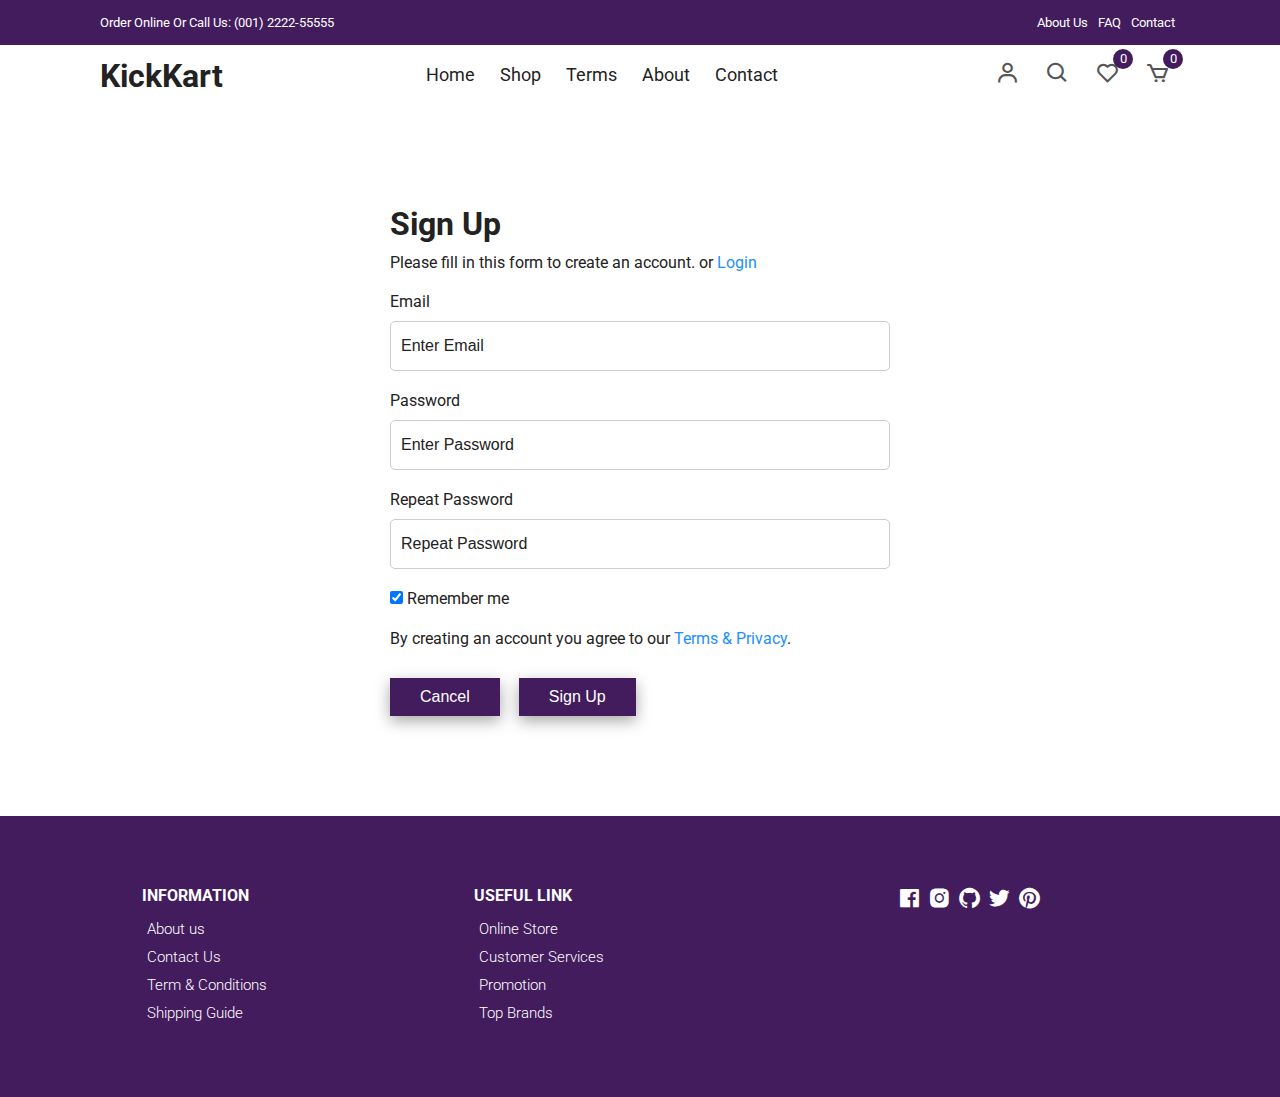
<file: signup.html>
<!DOCTYPE html>
<html lang="en">
  <head>
    <meta charset="UTF-8" />
    <meta name="viewport" content="width=device-width, initial-scale=1.0" />
    <!-- Box icons -->
    <link
      rel="stylesheet"
      href="https://cdn.jsdelivr.net/npm/boxicons@latest/css/boxicons.min.css"
    />
    <!-- Custom StyleSheet -->
    <link rel="stylesheet" href="./css/styles.css" />
    <title>Sign Up</title>
  </head>
  <body>
    <!-- Navigation -->
    <div class="top-nav">
      <div class="container d-flex">
        <p>Order Online Or Call Us: (001) 2222-55555</p>
        <ul class="d-flex">
          <li><a href="#">About Us</a></li>
          <li><a href="#">FAQ</a></li>
          <li><a href="#">Contact</a></li>
        </ul>
      </div>
    </div>
    <div class="navigation">
      <div class="nav-center container d-flex">
        <a href="index.html" class="logo"><h1>KickKart</h1></a>

        <ul class="nav-list d-flex">
          <li class="nav-item">
            <a href="/" class="nav-link">Home</a>
          </li>
          <li class="nav-item">
            <a href="product.html" class="nav-link">Shop</a>
          </li>
          <li class="nav-item">
            <a href="#terms" class="nav-link">Terms</a>
          </li>
          <li class="nav-item">
            <a href="#about" class="nav-link">About</a>
          </li>
          <li class="nav-item">
            <a href="#contact" class="nav-link">Contact</a>
          </li>
          <li class="icons d-flex">
            <a href="login.html" class="icon">
              <i class="bx bx-user"></i>
            </a>
            <div class="icon">
              <i class="bx bx-search"></i>
            </div>
            <div class="icon">
              <i class="bx bx-heart"></i>
              <span class="d-flex">0</span>
            </div>
            <a href="cart.html" class="icon">
              <i class="bx bx-cart"></i>
              <span class="d-flex">0</span>
            </a>
          </li>
        </ul>

        <div class="icons d-flex">
          <a href="login.html" class="icon">
            <i class="bx bx-user"></i>
          </a>
          <div class="icon">
            <i class="bx bx-search"></i>
          </div>
          <div class="icon">
            <i class="bx bx-heart"></i>
            <span class="d-flex">0</span>
          </div>
          <a href="cart.html" class="icon">
            <i class="bx bx-cart"></i>
            <span class="d-flex">0</span>
          </a>
        </div>

        <div class="hamburger">
          <i class="bx bx-menu-alt-left"></i>
        </div>
      </div>
    </div>
    <!-- Login -->
    <div class="container">
      <div class="login-form">
        <form action="">
          <h1>Sign Up</h1>
          <p>
            Please fill in this form to create an account. or
            <a href="login.html">Login</a>
          </p>

          <label for="email">Email</label>
          <input type="text" placeholder="Enter Email" name="email" required />

          <label for="psw">Password</label>
          <input
            type="password"
            placeholder="Enter Password"
            name="psw"
            required
          />

          <label for="psw-repeat">Repeat Password</label>
          <input
            type="password"
            placeholder="Repeat Password"
            name="psw-repeat"
            required
          />

          <label>
            <input
              type="checkbox"
              checked="checked"
              name="remember"
              style="margin-bottom: 15px"
            />
            Remember me
          </label>

          <p>
            By creating an account you agree to our
            <a href="#">Terms & Privacy</a>.
          </p>

          <div class="buttons">
            <button type="button" class="cancelbtn">Cancel</button>
            <button type="submit" class="signupbtn">Sign Up</button>
          </div>
        </form>
      </div>
    </div>

    <!-- Footer -->
    <footer class="footer">
      <div class="row">
        <div class="col d-flex">
          <h4>INFORMATION</h4>
          <a href="">About us</a>
          <a href="">Contact Us</a>
          <a href="">Term & Conditions</a>
          <a href="">Shipping Guide</a>
        </div>
        <div class="col d-flex">
          <h4>USEFUL LINK</h4>
          <a href="">Online Store</a>
          <a href="">Customer Services</a>
          <a href="">Promotion</a>
          <a href="">Top Brands</a>
        </div>
        <div class="col d-flex">
          <span><i class="bx bxl-facebook-square"></i></span>
          <span><i class="bx bxl-instagram-alt"></i></span>
          <span><i class="bx bxl-github"></i></span>
          <span><i class="bx bxl-twitter"></i></span>
          <span><i class="bx bxl-pinterest"></i></span>
        </div>
      </div>
    </footer>

  </body>
</html>
</file>
<file: css/styles.css>
/* Fonts */
@import url('https://fonts.googleapis.com/css2?family=Roboto:wght@100;300;400;500;700&display=swap');

/* Color Variables */
:root {
  --white: #fff;
  --black: #222;
  --green: #431c5d;
  --grey1: #f0f0f0;
  --grey2: #e9d7d3;
}

/* Basic Reset */
*,
*::before,
*::after {
  margin: 0;
  padding: 0;
  box-sizing: inherit;
}

html {
  box-sizing: border-box;
  font-size: 62.5%;
}

body {
  font-family: 'Roboto', sans-serif;
  font-size: 1.6rem;
  background-color: var(--white);
  color: var(--black);
  font-weight: 400;
  font-style: normal;
}

a {
  text-decoration: none;
  color: var(--black);
}

li {
  list-style: none;
}

.container {
  max-width: 114rem;
  margin: 0 auto;
  padding: 0 3rem;
}

.d-flex {
  display: flex;
  align-items: center;
}

/* 
=================
Header
=================
*/

.header {
  position: relative;
  min-height: 100vh;
  overflow-x: hidden;
}

.top-nav {
  background-color: var(--green);
  font-size: 1.3rem;
  color: var(--white);
}

.top-nav div {
  justify-content: space-between;
  height: 4.5rem;
}

.top-nav a {
  color: var(--white);
  padding: 0 0.5rem;
}

/* 
=================
Navigation
=================
*/
.navigation {
  height: 6rem;
  line-height: 6rem;
}

.nav-center {
  justify-content: space-between;
}

.nav-list .icons {
  display: none;
}

.nav-center .nav-item:not(:last-child) {
  margin-right: 0.5rem;
}

.nav-center .nav-link {
  font-size: 1.8rem;
  padding: 1rem;
}

.nav-center .nav-link:hover {
  color: var(--green);
}

.nav-center .hamburger {
  display: none;
  font-size: 2.3rem;
  color: var(--black);
  cursor: pointer;
}

/* Icons */

.icon {
  cursor: pointer;
  font-size: 2.5rem;
  padding: 0 1rem;
  color: #555;
  position: relative;
}

.icon:not(:last-child) {
  margin-right: 0.5rem;
}

.icon span {
  position: absolute;
  top: 3px;
  right: -3px;
  background-color: var(--green);
  color: var(--white);
  border-radius: 50%;
  font-size: 1.3rem;
  height: 2rem;
  width: 2rem;
  justify-content: center;
}

@media only screen and (max-width: 768px) {
  .nav-list {
    position: fixed;
    top: 12%;
    left: -35rem;
    flex-direction: column;
    align-items: flex-start;
    box-shadow: 5px 5px 10px rgba(0, 0, 0, 0.2);
    background-color: white;
    height: 100%;
    width: 0%;
    max-width: 35rem;
    z-index: 100;
    transition: all 300ms ease-in-out;
  }

  .nav-list.open {
    left: 0;
    width: 100%;
  }

  .nav-list .nav-item {
    margin: 0 0 1rem 0;
    width: 100%;
  }

  .nav-list .nav-link {
    font-size: 2rem;
    color: var(--black);
  }

  .nav-center .hamburger {
    display: block;
    color: var(--black);
    font-size: 3rem;
  }

  .icons {
    display: none;
  }

  .nav-list .icons {
    display: flex;
  }

  .top-nav ul {
    display: none;
  }

  .top-nav div {
    justify-content: center;
    height: 3rem;
  }
}

/* 
=================
Hero Area
=================
*/

.hero{
  background-color: #bccbde;
  position: relative;
  height: calc(100vh - 6rem);
  margin: 0 4rem;
  overflow: hidden;
}

.hero .center {
  display: flex;
  align-items: center;
  justify-content: center;
  position: relative;
  height: 100%;
  padding-top: 3rem;
}

.hero .left {
  position: absolute;
  top: 25%;
  left: 45rem;
  opacity: 100;
  transition: all 1000ms ease-in-out;
}

.hero .left h1 {
  font-size: 5rem;
  margin: 1rem 0;
}

.hero .left p {
  font-size: 1.6rem;
  margin-bottom: 1rem;
}

.hero .left .hero-btn {
  box-shadow: rgba(0, 0, 0, 0.35) 0px 5px 15px;
  display: inline-block;
  padding: 1rem 3rem;
  font-size: 1.6rem;
  margin-top: 1rem;
  background-color: var(--green);
  color: white;
}

.hero .right {
  flex: 0 0 50%;
  height: 100%;
  position: relative;
  text-align: center;
}

.hero .right img {
  position: absolute;
  width: 55rem;
  opacity: 100;
  ;
}

.center .right img.img1 {
  width: 85%;
  right: -25%;
  bottom: 15%;
}

/*
======================
Hero Media Query
======================
*/
@media only screen and (max-width: 1500px) {
  .hero .left {
    left: 11%;
  }
}
  .center .right img.img1 {
    width: 90%;
  }

@media only screen and (max-width: 567px) {
  .center .right img.img1 {
    width: 30rem;
  }

  .hero .left h1 {
    font-size: 3rem;
  }

  .hero .left span {
    font-size: 1.4rem;
  }
  .hero .left p {
    font-size: 1.5rem;
    width: 80%;
  }
}

/* Category Section */
.section {
  padding: 10rem 0 5rem 0;
  overflow: hidden;
}

.cat-center {
  display: flex;
  align-items: center;
  justify-content: center;
  max-width: 114rem;
  margin: auto;
  padding: 0 3rem;
}

.cat-center .cat {
  max-width: 37rem;
  height: 25rem;
  overflow: hidden;
  position: relative;
  cursor: pointer;
  text-align: center;
}

.cat-center .cat:not(:last-child) {
  margin-right: 3rem;
}

.cat-center .cat img {
  width: 36.5rem;
  height: 100%;
  margin: auto;
  object-fit: cover;
}

.cat-center .cat div {
  position: absolute;
  bottom: 1%;
  left: 50%;
  transform: translateX(-50%);
  background-color: var(--white);
  width: 18rem;
  height: 5rem;
  line-height: 5rem;
  text-align: center;
  font-size: 2rem;
  font-weight: 500;
}

@media only screen and (max-width: 1200px) {
  .cat-center .cat img {
    width: 30rem;
  }
}

@media only screen and (max-width: 967px) {
  .cat-center .cat {
    max-width: 25rem;
    height: 20rem;
  }

  .cat-center .cat img {
    width: 25rem;
  }
}

@media only screen and (max-width: 768px) {
  .section {
    padding: 5rem 0;
  }

  .cat-center {
    flex-direction: column;
    padding: 3rem;
  }

  .cat-center .cat {
    max-width: 100%;
    height: 30rem;
  }

  .cat-center .cat:not(:last-child) {
    margin-right: 0rem;
    margin-bottom: 5rem;
  }

  .cat-center .cat img {
    width: 100%;
  }
}

/* New Arrivals */
.title {
  text-align: center;
  margin-bottom: 5rem;
}

.title h1 {
  font-size: 3rem;
  text-transform: uppercase;
  margin-bottom: 1rem;
  font-weight: 500;
}

.product-center {
  display: flex;
  align-items: center;
  justify-content: center;
  flex-wrap: wrap;
  max-width: 120rem;
  margin: 0 auto;
  padding: 0 2rem;
}

.product-item {
  position: relative;
  width: 27rem;
  margin: 0 auto;
  margin-bottom: 3rem;
}

.product-thumb img {
  width: 100%;
  height: 31rem;
  object-fit: cover;
  transition: all 500ms linear;
}

.product-info {
  padding: 1rem;
  text-align: center;
}

.product-info span {
  display: inline-block;
  font-size: 1.2rem;
  color: #666;
  margin-bottom: 1rem;
}

.product-info a {
  font-size: 1.5rem;
  display: block;
  margin-bottom: 1rem;
  transition: all 300ms ease;
}

.product-item:hover .product-thumb img {
  transform: scale(1.1);
}

.product-item .discount {
  position: absolute;
  top: 1rem;
  left: 1rem;
  background-color: var(--green);
  padding: 0.5rem 1rem;
  color: var(--white);
  border-radius: 2rem;
  font-size: 1.5rem;
}

@media only screen and (max-width: 567px) {
  .product-center {
    max-width: 100%;
    padding: 0 1rem;
  }

  .product-item {
    width: 40%;
    margin-bottom: 3rem;
  }

  .product-thumb img {
    height: 20rem;
  }

  .product-item {
    margin-right: 2rem;
  }

  .product-item .icons li {
    padding: 0.5rem 1rem;
    font-size: 1.8rem;
  }
}

/* Banner */

.banner {
  box-shadow: rgba(0, 0, 0, 0.35) 0px 5px 15px;
  position: relative;
  background-color:#cdd422;
  padding: 14rem 20%;
}

.banner .right img {
  position: absolute;
  bottom: 0;
  right: 10%;
  width: 75rem;
}

.banner .trend,
.banner p {
  display: block;
  font-size: 2rem;
  font-weight: 300;
  margin-bottom: 1.5rem;
}

.banner h1 {
  font-size: 5.4rem;
  color: var(--black);
  margin-bottom: 1.5rem;
}

.banner .btn {
  display: inline-block;
  margin-top: 2rem;
}

@media only screen and (max-width: 1500px) {
  .banner {
    padding: 14rem;
  }

  .banner .right img {
    right: 3rem;
    width: 70rem;
  }
}

@media only screen and (max-width: 996px) {
  .banner {
    padding: 8rem 2rem;
  }

  .banner .trend,
  .banner p {
    font-size: 1.5rem;
  }

  .banner h1 {
    font-size: 4rem;
  }

  .banner .right img {
    right: -6%;
    width: 50rem;
  }
}

@media only screen and (max-width: 768px) {
  .banner {
    display: grid;
    grid-template-columns: 1fr;
    height: 80vh;
  }

  .banner .left {
    width: 100%;
    margin-bottom: 3rem;
  }

  .banner .right {
    flex: 0 0 50%;
  }

  .banner .right img {
    right: 0;
    width: 50rem;
    left: 50%;
    transform: translateX(-50%);
  }
}

@media only screen and (max-width: 567px) {
  .banner {
    padding: 8rem 5rem;
  }

  .banner .trend,
  .banner p {
    font-size: 1.3rem;
    margin-bottom: 1rem;
  }

  .banner h1 {
    font-size: 3rem;
    margin-bottom: 1rem;
  }

  .banner .btn {
    padding: 0.8rem 1.7rem;
    font-size: 1.4rem;
  }

  .banner .right img {
    width: 45rem;
  }
}

/* Contact */
.contact {
  background-color: var(--black);
  color: var(--white);
  padding: 10rem 20rem;
}

.contact .row {
  display: grid;
  grid-template-columns: 1fr 1fr;
  align-items: center;
}

.contact .row .col h2 {
  margin-bottom: 1.5rem;
}

.contact .row .col p {
  width: 70%;
  margin-bottom: 2rem;
}

.btn-1 {
  box-shadow: rgba(0, 0, 0, 0.35) 0px 5px 15px;
  background-color: var(--green);
  color: var(--white);
  display: inline-block;
  border-radius: 1rem;
  padding: 1rem 2rem;
}

.contact form div {
  position: relative;
  width: 80%;
  margin: 0 auto;
}

.contact form input {
  font-family: 'Roboto', sans-serif;
  text-indent: 2rem;
  width: 100%;
  border-radius: 1rem;
  padding: 1.5rem 0;
  outline: none;
  border: none;
}

.contact form a {
  position: absolute;
  top: 0;
  right: 0;
  background-color: var(--green);
  color: white;
  margin: 0.5rem;
  padding: 1rem 3rem;
  border-radius: 1rem;
}

@media only screen and (max-width: 996px) {
  .contact {
    padding: 8rem 8rem;
  }
}

@media only screen and (max-width: 768px) {
  .contact .row {
    grid-template-columns: 1fr;
    gap: 5rem 0;
  }

  .contact form div {
    width: 100%;
  }
}

@media only screen and (max-width: 567px) {
  .contact {
    padding: 8rem 1rem;
  }
}

/* Footer */
.footer {
  padding: 7rem 1rem;
  background-color: var(--green);
}

footer .row {
  display: grid;
  grid-template-columns: 1fr 1fr 1fr;
  max-width: 99.6rem;
  margin: 0 auto;
}

.footer .col {
  flex-direction: column;
  color: var(--white);
  align-items: flex-start;
}

.footer .col:last-child {
  flex-direction: row;
  justify-content: center;
}

.footer .col:last-child span {
  font-size: 2.5rem;
  margin-right: 0.5rem;
  color: var(--white);
}

.footer .col a {
  color: var(--white);
  font-size: 1.5rem;
  padding: 0.5rem;
  font-weight: 300;
}

.footer .col h4 {
  margin-bottom: 1rem;
}

@media only screen and (max-width: 567px) {
  footer .row {
    grid-template-columns: 1fr;
    row-gap: 3rem;
  }
}

/* Popup */
.popup {
  position: fixed;
  top: 0;
  left: 0;
  width: 100%;
  height: 100vh;
  background-color: rgba(0, 0, 0, 0.5);
  z-index: 9999;
  transition: 0.3s;
  transform: scale(1);
}

.popup-content {
  position: absolute;
  top: 50%;
  left: 50%;
  width: 90%;
  max-width: 110rem;
  margin: 0 auto;
  height: 55rem;
  transform: translate(-50%, -50%);
  padding: 1.6rem;
  display: table;
  overflow: hidden;
  background-color: var(--white);
}

.popup-close {
  display: flex;
  align-items: center;
  justify-content: center;
  position: absolute;
  top: 2rem;
  right: 2rem;
  padding: 0.5rem;
  background-color: var(--green);
  border-radius: 50%;
  cursor: pointer;
}

.popup-close {
  font-size: 3rem;
  color: white;
}

.popup-left {
  display: table-cell;
  width: 50%;
  height: 100%;
  vertical-align: middle;
}

.popup-right {
  display: table-cell;
  width: 50%;
  vertical-align: middle;
  padding: 3rem 5rem;
}

.popup-img-container {
  width: 100%;
  overflow: hidden;
}

.popup-img-container img.popup-img {
  display: block;
  width: 60rem;
  height: 45rem;
  max-width: 100%;
  border-radius: 1rem;
  object-fit: cover;
}

.right-content {
  text-align: center;
  width: 85%;
  margin: 0 auto;
}

.right-content h1 {
  font-size: 4rem;
  color: #000;
  margin-bottom: 1.6rem;
}

.right-content h1 span {
  color: var(--green);
}

.right-content p {
  font-size: 1.6rem;
  color: #555;
  margin-bottom: 1.6rem;
}

.popup-form {
  width: 100%;
  padding: 1.5rem 0;
  text-indent: 1rem;
  margin-bottom: 1.6rem;
  border-radius: 3rem;
  background-color: var(--green);
  color: white;
  font-size: 1.8rem;
  border: none;
}

.popup-form::placeholder {
  color: white;
}

.popup-form:focus {
  outline: none;
}

.right-content a:link,
.right-content a:visited {
  display: inline-block;
  padding: 1.8rem 5rem;
  border-radius: 3rem;
  font-weight: 700;
  color: var(--white);
  background-color: var(--black);
  border: 1px solid var(--grey2);
  transition: 0.3s;
}

.right-content a:hover {
  background-color: var(--green);
  border: 1px solid var(--grey2);
  color: var(--black);
}

.hide-popup {
  transform: scale(0.2);
  opacity: 0;
  visibility: hidden;
}

@media only screen and (max-width: 1200px) {
  .right-content {
    width: 100%;
  }

  .right-content h1 {
    font-size: 3.5rem;
    margin-bottom: 1.3rem;
  }
}

@media only screen and (max-width: 998px) {
  .popup-right {
    width: 100%;
  }

  .popup-left {
    display: none;
  }

  .right-content h1 {
    font-size: 5rem;
  }
}

@media only screen and (max-width: 768px) {
  .right-content h1 {
    font-size: 4rem;
  }

  .right-content p {
    font-size: 1.6rem;
  }

  .popup-form {
    width: 90%;
    margin: 0 auto;
    padding: 1.8rem 0;
    margin-bottom: 1.5rem;
  }

  .goto-top:link,
  .goto-top:visited {
    right: 5%;
    bottom: 5%;
  }
}

@media only screen and (max-width: 568px) {
  .popup-right {
    padding: 0 1.6rem;
  }

  .popup-content {
    height: 35rem;
    width: 90%;
    margin: 0 auto;
  }

  .right-content {
    width: 100%;
  }

  .right-content h1 {
    font-size: 3rem;
  }

  .right-content p {
    font-size: 1.4rem;
  }

  .popup-form {
    width: 100%;
    padding: 1.5rem 0;
    margin-bottom: 1.3rem;
  }

  .right-content a:link,
  .right-content a:visited {
    padding: 1.5rem 3rem;
  }

  .popup-close {
    top: 1rem;
    right: 1rem;
    padding: 0.5rem;
  }
}

/* All Products */
.section .top {
  display: flex;
  align-items: center;
  justify-content: space-between;
  margin-bottom: 4rem;
}

.all-products .top select {
  font-family: 'Poppins', sans-serif;
  width: 20rem;
  padding: 1rem;
  border: 1px solid #ccc;
  appearance: none;
  outline: none;
}

form {
  position: relative;
  z-index: 1;
}

form span {
  position: absolute;
  top: 50%;
  right: 1rem;
  transform: translateY(-50%);
  font-size: 2rem;
  z-index: 0;
}

@media only screen and (max-width: 768px) {
  .all-products .top select {
    width: 15rem;
  }
}

/* Cart Items */
.cart {
  margin: 10rem auto;
}

table {
  width: 100%;
  border-collapse: collapse;
}

.cart-info {
  display: flex;
  flex-wrap: wrap;
}

th {
  text-align: left;
  padding: 0.5rem;
  color: #fff;
  background-color: var(--green);
  font-weight: normal;
}

td {
  padding: 1rem 0.5rem;
}

td input {
  width: 5rem;
  height: 3rem;
  padding: 0.5rem;
}

td a {
  color: orangered;
  font-size: 1.4rem;
}

td img {
  width: 8rem;
  height: 8rem;
  margin-right: 1rem;
}

.total-price {
  display: flex;
  align-items: flex-end;
  flex-direction: column;
  margin-top: 2rem;
}

.total-price table {
  border-top: 3px solid var(--green);
  width: 100%;
  max-width: 35rem;
}

td:last-child {
  text-align: right;
}

th:last-child {
  text-align: right;
}

.checkout {
  box-shadow: rgba(0, 0, 0, 0.35) 0px 5px 15px;
  display: inline-block;
  background-color: var(--green);
  color: white;
  padding: 1rem;
  margin-top: 1rem;
}

@media only screen and (max-width: 567px) {
  .cart-info p {
    display: none;
  }
}

/* Product Details */
.product-detail .details {
  display: grid;
  grid-template-columns: 1fr 1.2fr;
  gap: 7rem;
}

.product-detail .left {
  display: flex;
  flex-direction: column;
}

.product-detail .left .main {
  text-align: center;
  background-color: #f6f2f1;
  margin-bottom: 2rem;
  height: 45rem;
}

.product-detail .left .main img {
  object-fit: cover;
  height: 100%;
  width: 100%;
}

.product-detail .right span {
  display: inline-block;
  font-size: 1.5rem;
  margin-bottom: 1rem;
}

.product-detail .right h1 {
  font-size: 4rem;
  line-height: 1.2;
  margin-bottom: 2rem;
}

.product-detail .right .price {
  font-size: 600;
  font-size: 2rem;
  color: var(--green);
  margin-bottom: 2rem;
}

.product-detail .right div {
  display: inline-block;
  position: relative;
  z-index: -1;
}

.product-detail .right select {
  font-family: 'Poppins', sans-serif;
  width: 20rem;
  padding: 0.7rem;
  border: 1px solid #ccc;
  appearance: none;
  outline: none;
}

.product-detail form {
  margin-bottom: 2rem;
  z-index: 0;
}

.product-detail form span {
  position: absolute;
  top: 50%;
  right: 1rem;
  transform: translateY(-50%);
  font-size: 2rem;
  z-index: 0;
}

.product-detail .form {
  margin-bottom: 3rem;
}

.product-detail .form input {
  padding: 0.8rem;
  text-align: center;
  width: 3.5rem;
  margin-right: 2rem;
}

.product-detail .form .addCart {
  box-shadow: rgba(0, 0, 0, 0.35) 0px 5px 15px;
  background: var(--green);
  padding: 0.8rem 4rem;
  color: #fff;
  border-radius: 3rem;
}

.product-detail h3 {
  text-transform: uppercase;
  margin-bottom: 2rem;
}

@media only screen and (max-width: 996px) {
  .product-detail .left {
    width: 30rem;
    height: 45rem;
  }

  .product-detail .details {
    gap: 3rem;
  }
}

@media only screen and (max-width: 650px) {
  .product-detail .details {
    grid-template-columns: 1fr;
  }

  .product-detail .right {
    margin-top: 1rem;
  }

  .product-detail .left {
    width: 100%;
    height: 45rem;
  }

  .product-detail .details {
    gap: 3rem;
  }
}

/* Login Form */
.login-form {
  padding: 5rem 0;
  max-width: 50rem;
  margin: 5rem auto;
}

.login-form form {
  display: flex;
  flex-direction: column;
}

.login-form form h1 {
  margin-bottom: 1rem;
}
.login-form form p {
  margin-bottom: 2rem;
}

.login-form form label {
  margin-bottom: 1rem;
}

.login-form form input {
  border: 1px solid #ccc;
  outline: none;
  padding: 1.5rem 0;
  text-indent: 1rem;
  font-size: 1.6rem;
  margin-bottom: 2rem;
  border-radius: 0.5rem;
}

.login-form form input::placeholder {
  font-size: 1.6rem;
  color: #222;
}

.login-form form .buttons {
  margin-top: 1rem;
}

.login-form form button {
  box-shadow: rgba(0, 0, 0, 0.35) 0px 5px 15px;
  outline: none;
  border: none;
  font-size: 1.6rem;
  padding: 1rem 3rem;
  margin-right: 1.5rem;
  background-color: var(--green);
  color: white;
  cursor: pointer;
}

.login-form form p a {
  color: dodgerblue;
}
</file>
